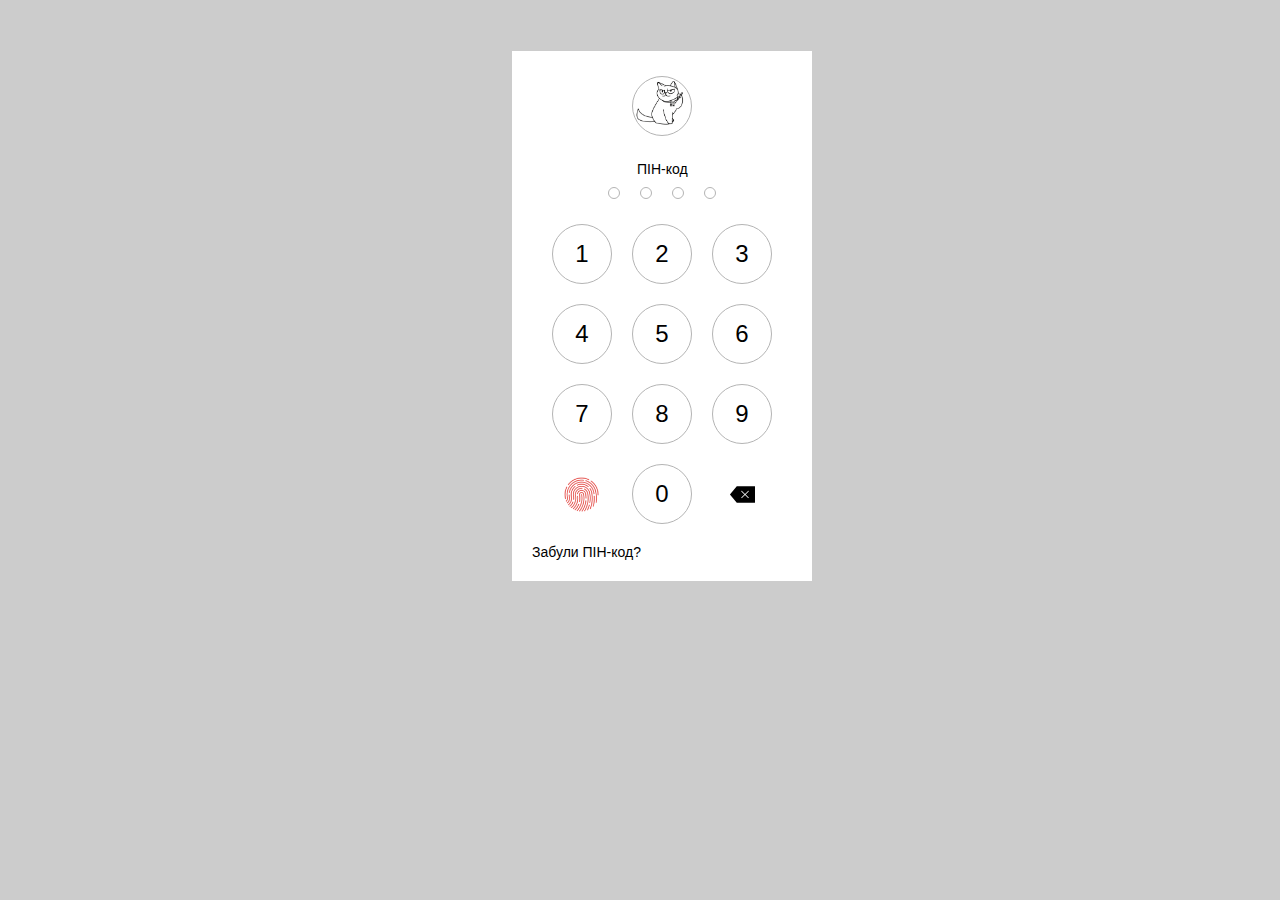
<file: index.html>
<html>

<head>
  <title>Mono</title>
  <script src="https://ajax.googleapis.com/ajax/libs/jquery/3.5.1/jquery.min.js"></script>
  <link rel="stylesheet" href="css/global.css" />
  <link rel="stylesheet" href="css/index.css" />
  <script type="text/javascript" src="js/index.js"> </script>
</head>

<body onload="loginCheck()">
  <div class="pin-form">
    <div class="incorrect-password">Невірний ПІН</div>
    <div class="avatar"></div>
    <span class="title">ПІН-код</span>
    <div class="fill-indicators-box">
      <div class="fill-indicator"></div>
      <div class="fill-indicator"></div>
      <div class="fill-indicator"></div>
      <div class="fill-indicator"></div>
    </div>
    <div class="buttons-box">
      <div class="number-input-button" onclick="onNumberButtonClick(1)">1</div>
      <div class="number-input-button" onclick="onNumberButtonClick(2)">2</div>
      <div class="number-input-button" onclick="onNumberButtonClick(3)">3</div>
      <div class="number-input-button" onclick="onNumberButtonClick(4)">4</div>
      <div class="number-input-button" onclick="onNumberButtonClick(5)">5</div>
      <div class="number-input-button" onclick="onNumberButtonClick(6)">6</div>
      <div class="number-input-button" onclick="onNumberButtonClick(7)">7</div>
      <div class="number-input-button" onclick="onNumberButtonClick(8)">8</div>
      <div class="number-input-button" onclick="onNumberButtonClick(9)">9</div>
      <div class="additional-button">
        <div class="scanner-activator"></div>
      </div>
      <div class="number-input-button" onclick="onNumberButtonClick(0)">0</div>
      <div class="additional-button">
        <div class="backspace" onclick="unfillingIndicators()"></div>
      </div>
    </div>
    <span class="forgot-password-link"><a>Забули ПІН-код?</a></span>
  </div>
</body>

</html>
</file>
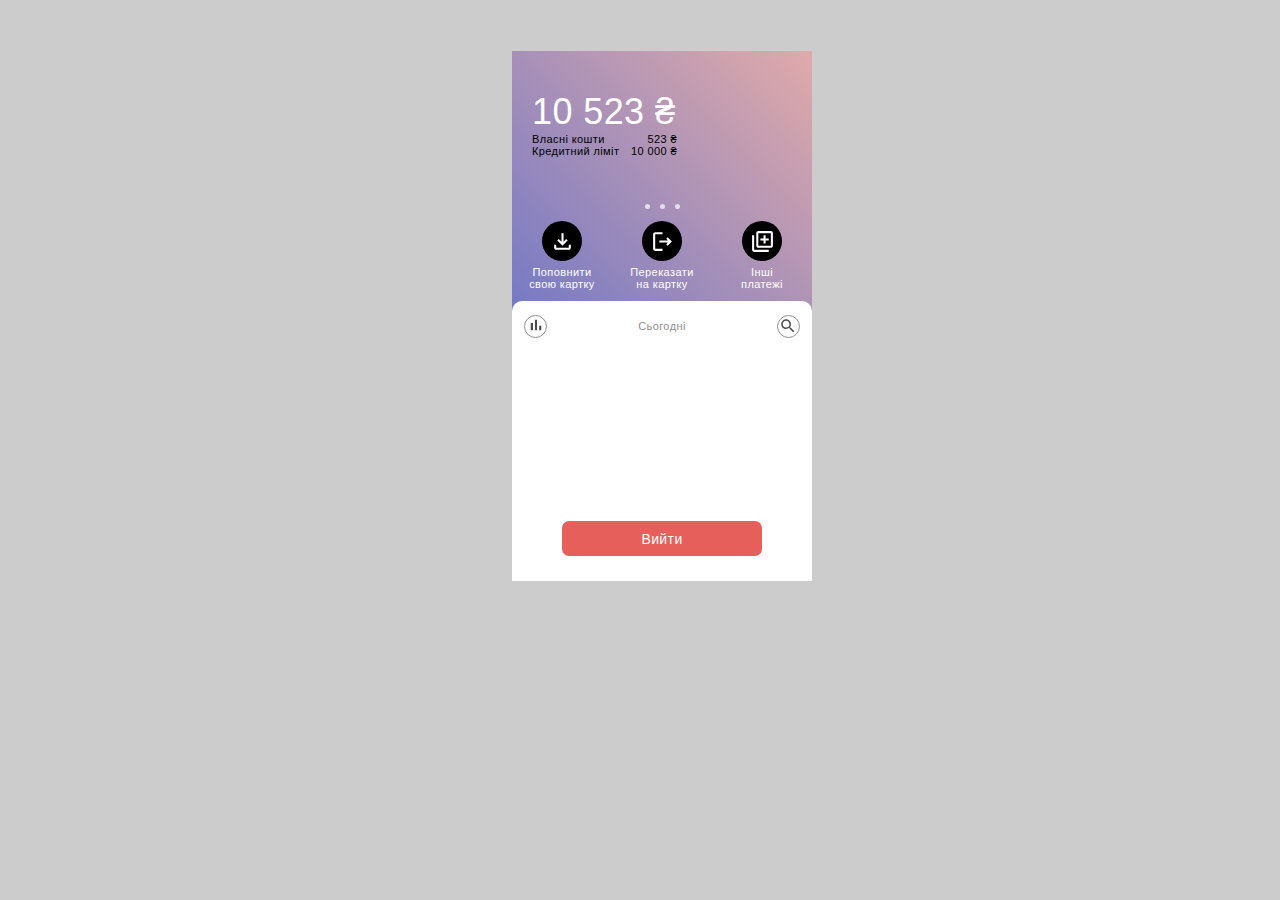
<file: balance.html>
<html>

<head>
  <title>Mono</title>
  <script src="https://ajax.googleapis.com/ajax/libs/jquery/3.5.1/jquery.min.js"></script>
  <script type="text/javascript" src="js/balance.js"></script>
  <link rel="stylesheet" href="css/global.css" />
  <link rel="stylesheet" href="css/balance.css" />
</head>

<body onload="start()">
  <div class="balance-form">
    <div class="balance-amount">
      <span class="account-balance">10 523 ₴</span>
      <span class="own-funds">Власні кошти</span>
      <span class="сredit-limit">Кредитний ліміт</span>
      <div class="separate-cash">
        <span>523 ₴</span>
        <span>10 000 ₴</span>
      </div>
    </div>
    <div class="menu">
      <div class="indicators-box">
        <div class="indicator"></div>
        <div class="indicator"></div>
        <div class="indicator"></div>
      </div>
      <div class="menu-buttons-box">
        <div class="menu-item">
          <div class="in-icon"></div>
        </div>
        <div class="menu-item">
          <div class="out-icon"></div>
        </div>
        <div class="menu-item">
          <div class="other-icon"></div>
        </div>
      </div>
      <div class="menu-items-names-box">
        <span class="menu-item-name">Поповнити </br> свою картку</span>
        <span class="menu-item-name">Переказати </br> на картку</span>
        <span class="menu-item-name">Інші </br> платежі</span>
      </div>
    </div>
    <div class="expense-history">
      <div class="header">
        <div class="function-button">
          <div class="statistics"></div>
        </div>
        <span class="day">Сьогодні</span>
        <div class="function-button">
          <div class="search"></div>
        </div>
      </div>
      <div id="expense-list"></div>
      <div class="exit" onclick="exit()">Вийти</div>
    </div>
  </div>
</body>

</html>
</file>
<file: css/global.css>
* {
  margin: 0;
  padding: 0;
  box-sizing: border-box;
  outline: none;
  font-family: Arial, Helvetica, sans-serif;
}

body {
  background-color: #cccccc;
}

.pin-form,
.balance-form {
  position: absolute;
  width: 300px;
  height: 530px;
  margin: 4% 40%;
}
</file>
<file: css/index.css>
* {
  font-size: 14px;
}

.pin-form {
  background-color: #ffffff;
}

.incorrect-password {
  position: absolute;
  width: 300px;
  height: 15px;
  margin-top: 4px;
  background-color: #d40000;
  color: #ffffff;
  opacity: 0%;
  font-size: 12px;
  padding-left: 115px;
  user-select: none;
}

.avatar {
  width: 60px;
  height: 60px;
  border-radius: 50%;
  margin: 25px 120px;
  border: 1px solid #b4b4b4;
  background-image: url('../img/avatar.png');
  background-repeat: no-repeat;
  background-size: contain;
}

.title {
  margin-left: 125px;
  user-select: none;
}

.fill-indicators-box {
  margin-top: 10px;
  display: flex;
  flex-direction: row;
  justify-content: center;
}

.fill-indicator {
  border: 1px solid #b4b4b4;
  border-radius: 50%;
  width: 12px;
  height: 12px;
  margin: 0px 10px;
}

.filled {
  border: none;
  background-color: #e65f5b;
}

.buttons-box {
  display: flex;
  flex-wrap: wrap;
  justify-content: center;
  align-content: space-between;
  margin: 15px 0px 10px;
}

.number-input-button {
  font-size: 24px;
  border: 1px solid #b4b4b4;
  border-radius: 50%;
  width: 60px;
  height: 60px;
  margin: 10px;
  display: flex;
  justify-content: center;
  align-items: center;
  cursor: pointer;
  user-select: none;
}

.number-input-button:hover {
  background-color: #e65f5b;
  border: none;
}

.additional-button {
  border: none;
  width: 60px;
  height: 60px;
  margin: 10px;
  display: flex;
  justify-content: center;
  align-items: center;
  cursor: pointer;
  user-select: none;
}

.scanner-activator {
  background-image: url('../img/scan.png');
  background-repeat: no-repeat;
  background-size: contain;
  width: 36px;
  height: 35px;
}

.backspace {
  background-image: url('../img/backspace.svg');
  background-repeat: no-repeat;
  background-size: contain;
  width: 25px;
  height: 25px;
}

.forgot-password-link {
  margin-left: 20px;
  cursor: pointer;
  user-select: none;
}

@media (max-width:1024px) {

  .pin-form {
    position: absolute;
    width: 100%;
    height: 100%;
    background-color: #ffffff;
    margin: 0;
  }

  .avatar {
    width: 220px;
    height: 220px;
    margin: 100px 400px 80px;
    border: 3px solid #b4b4b4;
  }

  .title {
    font-size: 54px;
    margin-left: 410px;
  }

  .fill-indicators-box {
    margin-top: 50px;
  }

  .fill-indicator {
    width: 45px;
    height: 45px;
    margin: 0px 35px;
    border: 3px solid #b4b4b4;
  }

  .buttons-box {
    margin: 70px 0px 100px;
  }

  .number-input-button {
    width: 220px;
    height: 220px;
    margin: 40px;
    font-size: 84px;
    border: 3px solid #b4b4b4;
  }

  .additional-button {
    width: 220px;
    height: 220px;
    margin: 50px;
  }

  .scanner-activator {
    width: 140px;
    height: 140px;
  }

  .backspace {
    width: 90px;
    height: 90px;
  }

  .forgot-password-link a {
    font-size: 54px;
    margin-left: 50px;
  }
}
</file>
<file: css/balance.css>
* {
  font-size: 11px;
  letter-spacing: 0.4px;
}

.balance-form {
  background: linear-gradient(45deg, #4262d1, #e0aaaa);
}

.balance-amount {
  position: absolute;
  display: flex;
  flex-direction: column;
  justify-content: flex-start;
  align-items: flex-start;
  margin: 40px 20px;
  user-select: none;
}

.account-balance {
  font-size: 36px;
  color: #ffffff;
}

.separate-cash {
  position: absolute;
  display: flex;
  flex-direction: column;
  justify-content: flex-start;
  align-items: flex-end;
  width: 50px;
  height: 25px;
  margin: 42px 95px;
}

.menu {
  position: absolute;
  width: 300px;
  height: 80px;
  margin-top: 150px;
}

.indicators-box {
  position: absolute;
  width: 300px;
  height: 10px;
  display: flex;
  justify-content: center;
  align-items: center;
}

.indicator {
  width: 5px;
  height: 5px;
  background-color: #ffffff;
  border-radius: 50%;
  margin: 0px 5px;
  opacity: 70%;
}

.menu-buttons-box {
  position: absolute;
  width: 300px;
  height: 40px;
  display: flex;
  justify-content: center;
  align-items: center;
  margin-top: 20px;
}

.menu-item {
  width: 40px;
  height: 40px;
  background-color: #000000;
  border-radius: 50%;
  box-shadow: 5px #708090;
  margin: 0px 30px;
  display: flex;
  justify-content: center;
  align-items: center;
  cursor: pointer;
}

.in-icon {
  background-image: url('../img/in.svg');
  background-size: contain;
  width: 25px;
  height: 25px;
}

.out-icon {
  background-image: url('../img/out.svg');
  background-size: contain;
  width: 25px;
  height: 25px;
}

.other-icon {
  background-image: url('../img/other.svg');
  background-size: contain;
  width: 25px;
  height: 25px;
}

.menu-items-names-box {
  position: absolute;
  width: 300px;
  height: 35px;
  display: flex;
  justify-content: center;
  align-items: center;
  margin-top: 60px;
}

.menu-item-name {
  width: 70px;
  height: 35px;
  color: #ffffff;
  text-align: center;
  margin: 0px 15px;
  padding: 5px 0px;
  user-select: none;
}

.expense-history {
  position: absolute;
  background-color: #ffffff;
  width: 300px;
  height: 280px;
  margin-top: 250px;
  border-top-left-radius: 10px;
  border-top-right-radius: 10px;
  display: flex;
  justify-content: center;
  align-items: flex-start;
}

.header {
  position: absolute;
  width: 300px;
  height: 30px;
  display: flex;
  justify-content: space-between;
  align-items: center;
  margin-top: 10px;
  padding: 12px;
  color: #8f8f8f;
  user-select: none;
}

.function-button {
  width: 23px;
  height: 23px;
  border-radius: 50%;
  border: 1px solid #8f8f8f;
  display: flex;
  justify-content: center;
  align-items: center;
  cursor: pointer;
}

.statistics {
  background-image: url('../img/equalizer.svg');
  background-size: contain;
  width: 18px;
  height: 18px;
  margin-bottom: 2px;
  opacity: 70%;
}

.search {
  background-image: url('../img/search.svg');
  background-size: contain;
  width: 18px;
  height: 18px;
  opacity: 70%;
}

#expense-list {
  width: 300px;
  height: 150px;
  margin-top: 50px;
  display: flex;
  flex-direction: column;
  overflow: auto;
}

.expense-box {
  width: 280px;
  height: 40px;
  display: flex;
  justify-content: flex-start;
  align-items: center;
  margin-bottom: 10px;
}

.expense-pic {
  width: 30px;
  height: 30px;
  border-radius: 50%;
  margin: 5px 15px;
  display: flex;
  justify-content: center;
  align-items: center;
  background-color: #000000;
}

.refill {
  background-color: #000000;
  margin: 0px;
}

.food {
  background-color: #e4640f;
  margin: 0px;
}

.cafe {
  background-color: #ae0dce;
  margin: 0px;
}

.expense-names {
  display: flex;
  flex-direction: column;
  justify-content: center;
  width: 260px;
  height: 40px;
  line-height: 15px;
}

.expense-title {
  font-size: 13px;
}

.expense-description {
  color: #7e7e7e;
}

.expense-sum {
  display: flex;
  justify-content: center;
  align-items: center;
  font-size: 13px;
  letter-spacing: 1px;
  width: 60px;
  height: 40px;
}

.exit {
  position: absolute;
  width: 200px;
  height: 35px;
  color: #ffffff;
  background-color: #e65f5b;
  display: flex;
  justify-content: center;
  align-items: center;
  cursor: pointer;
  border: none;
  border-radius: 7px;
  margin-top: 220px;
  font-size: 14px;
  user-select: none;
}

@media (max-width:1024px) {

  .balance-form {
    position: absolute;
    width: 100%;
    height: 100%;
    background-color: #ffffff;
    margin: 0;
  }
}
</file>
